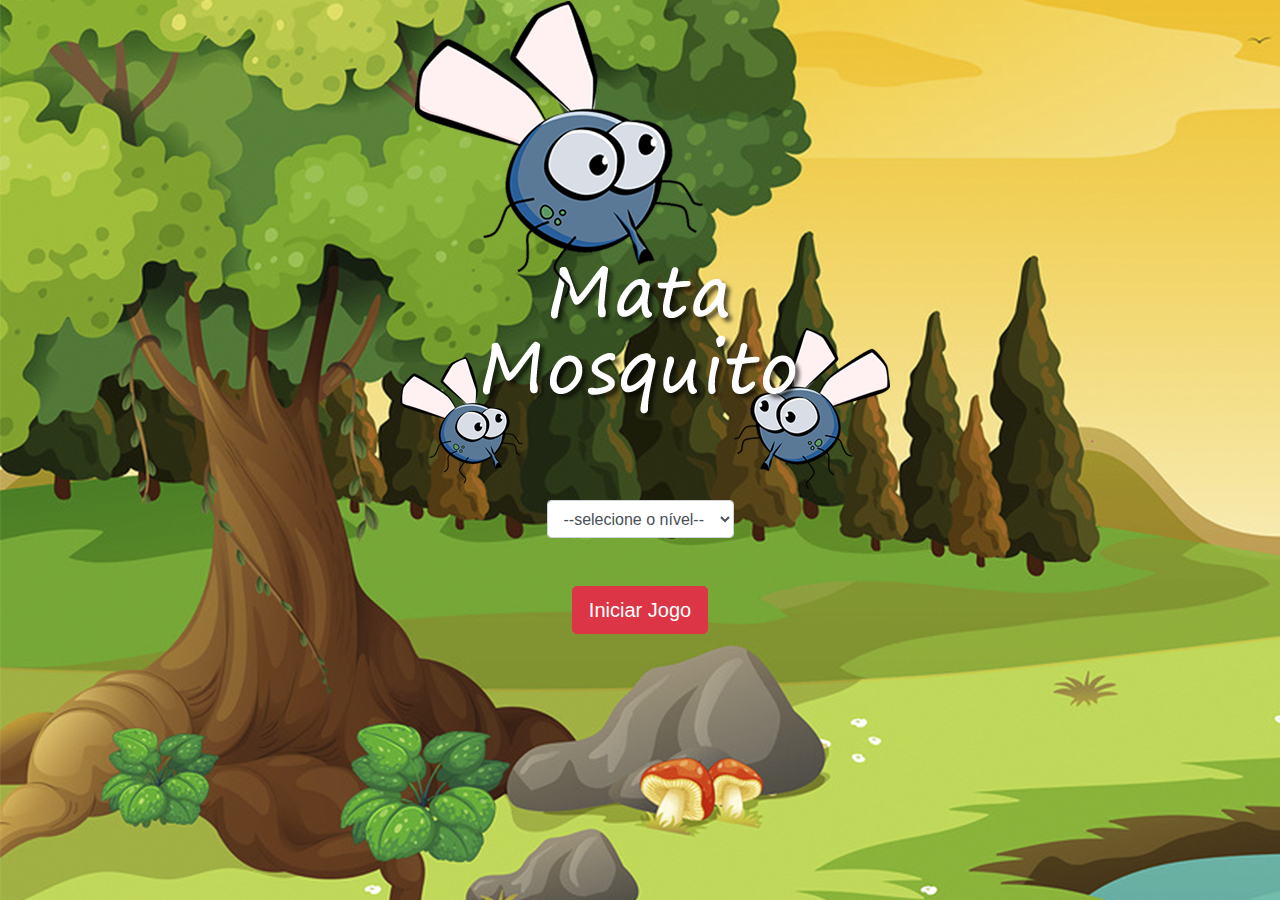
<file: index.html>
<!DOCTYPE html>
<html>
<head>

	<meta charset="utf-8">
	<title> Vitoria </title>
	<link rel="stylesheet" href="https://stackpath.bootstrapcdn.com/bootstrap/4.5.2/css/bootstrap.min.css" integrity="sha384-JcKb8q3iqJ61gNV9KGb8thSsNjpSL0n8PARn9HuZOnIxN0hoP+VmmDGMN5t9UJ0Z" crossorigin="anonymous">

	<link rel="stylesheet" type="text/css" href="estilo.css">
	<link rel="icon" href="imagens/mosquito.png">

	<script>
		function iniciarJogo() {
			var nivel = document.getElementById('nivel').value

			if(nivel === '') {
				alert('Selecione um nível porra !!')
				return false
			}

			window.location.href = "app.html?" + nivel
		}
	</script>
</head>
<body>

	<div class="container">
		<div class="row">
			<div class="col">
				<div class="d-flex justify-content-center">
					<img src="imagens/game.png" />
				</div>
			</div>
		</div>

		<div class="row">
			<div class="col">
				<div class="d-flex justify-content-center">
					<div class="mb-5"> 
						<select class="form-control" id="nivel">
							<option value="">--selecione o nível--</option>
							<option value="normal">Normal</option>
							<option value="dificil">Dificil</option>
							<option value="dodemonio">Do demonio</option>
						</select>
					</div>
				</div>
			</div>
		</div>

		<div class="row">
			<div class="col">
				<div class="d-flex justify-content-center">
					<button type="button" class="btn btn-danger btn-lg" onclick="iniciarJogo()">
						Iniciar Jogo
					</button>
				</div>
			</div>
		</div>

	</div>

</body>
</html>
</file>
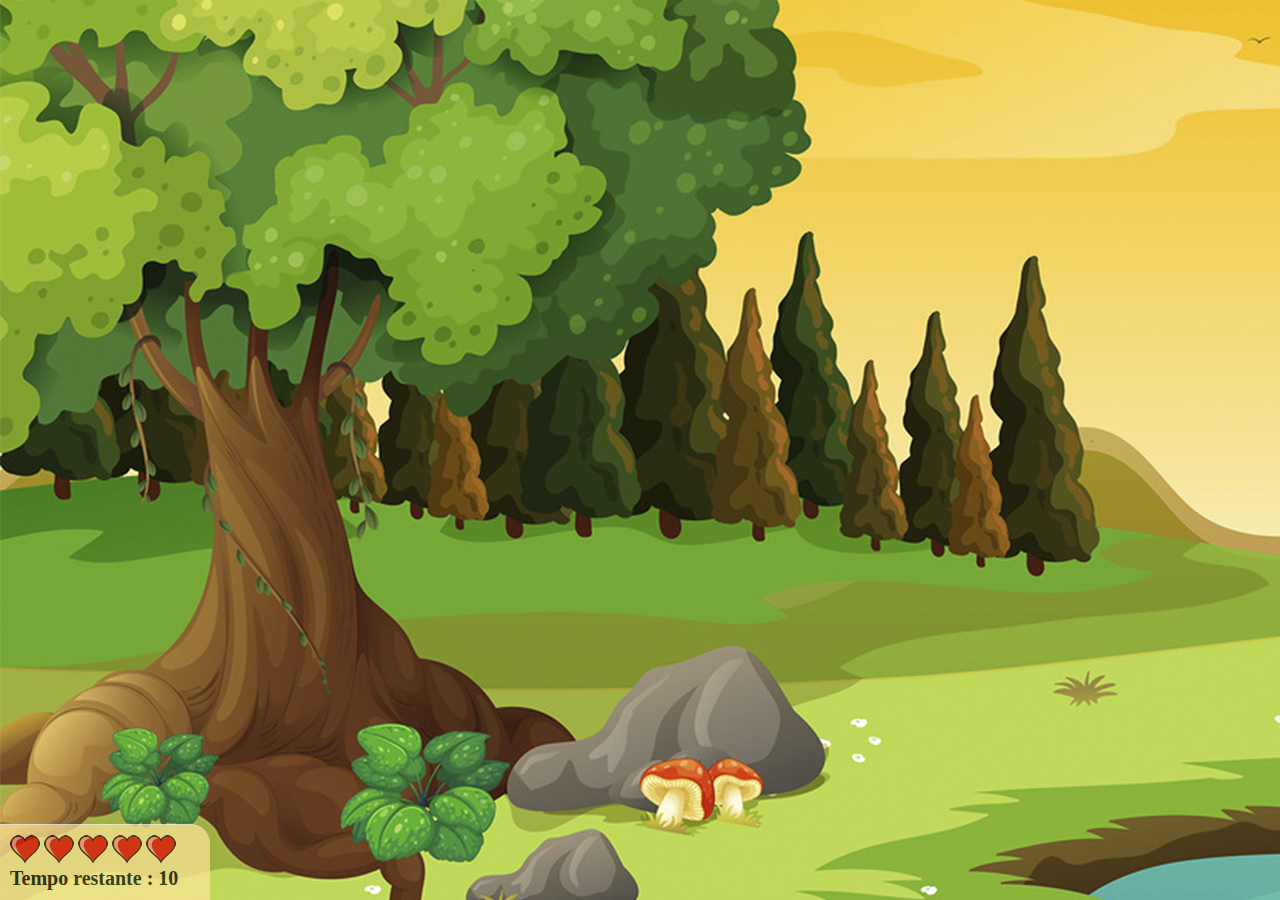
<file: app.html>
<!DOCTYPE html>
<html>
<head>
	<meta charset="utf-8">
	<title>Jogo Mata Mosca</title>
	<link rel="stylesheet" href="estilo.css">
	<script src="jogo.js"></script>
	<link rel="icon" href="imagens/mosquito.png">

</head>
<body onresize="ajustaTamanhoPalcoJogo()">

 	<div class="painel">
 		<div class="vidas">
 			<img id="v1" src="imagens/coracao_cheio.png" />
 			<img id="v2" src="imagens/coracao_cheio.png" />
 			<img id="v3" src="imagens/coracao_cheio.png" />
 			<img id="v4" src="imagens/coracao_cheio.png" />
 			<img id="v5" src="imagens/coracao_cheio.png" />
 		</div>

 		<div class="cronometro">
 			Tempo restante : <span id="cronometro"></span>
 		</div>

 	</div>

	<script>
		
		document.getElementById('cronometro').innerHTML = tempo

		var criaMosquito = setInterval(function(){
			posicaoRandomica()
		}, criaMosquitoTempo)
	</script>
</body>
</html>
</file>
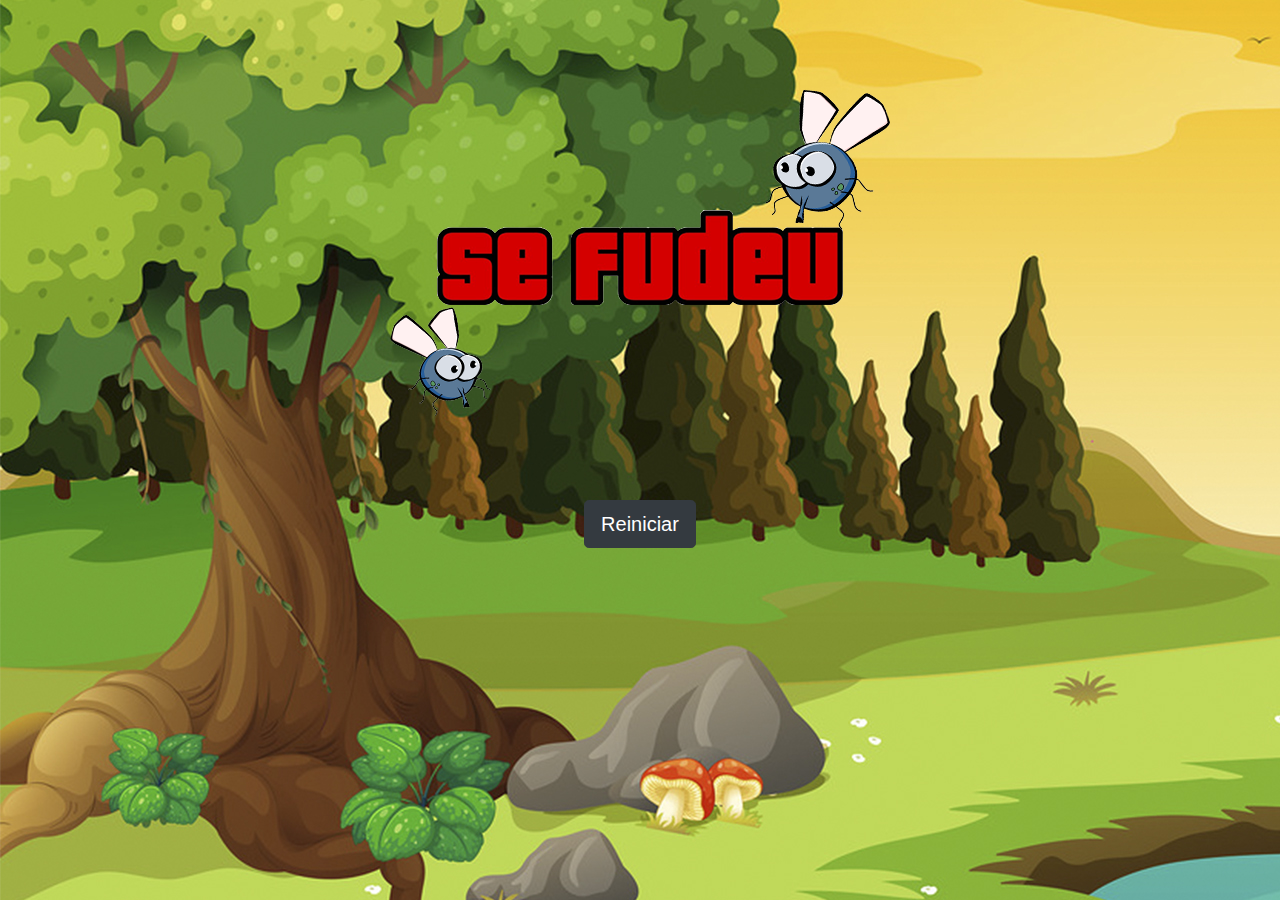
<file: fim_de_jogo.html>
<!DOCTYPE html>
<html>
<head>
	<meta charset="utf-8">
	<title> SE FUDEU</title>
	<link rel="stylesheet" href="https://stackpath.bootstrapcdn.com/bootstrap/4.5.2/css/bootstrap.min.css" integrity="sha384-JcKb8q3iqJ61gNV9KGb8thSsNjpSL0n8PARn9HuZOnIxN0hoP+VmmDGMN5t9UJ0Z" crossorigin="anonymous">

	<link rel="stylesheet" type="text/css" href="estilo.css">
	<link rel="icon" href="imagens/mosquito.png">
</head>
<body>

	<div class="container">
		<div class="row">
			<div class="col">
				<div class="d-flex justify-content-center">
					<img src="imagens/se-fudeu.png" />
				</div>
			</div>
		</div>

		<div class="row">
			<div class="col">
				<div class="d-flex justify-content-center">
					<button onclick="window.location.href = 'index.html' " type="button" class="btn btn-dark btn-lg">
						Reiniciar
					</button>
				</div>
			</div>
		</div>

	</div>

</body>
</html>
</file>
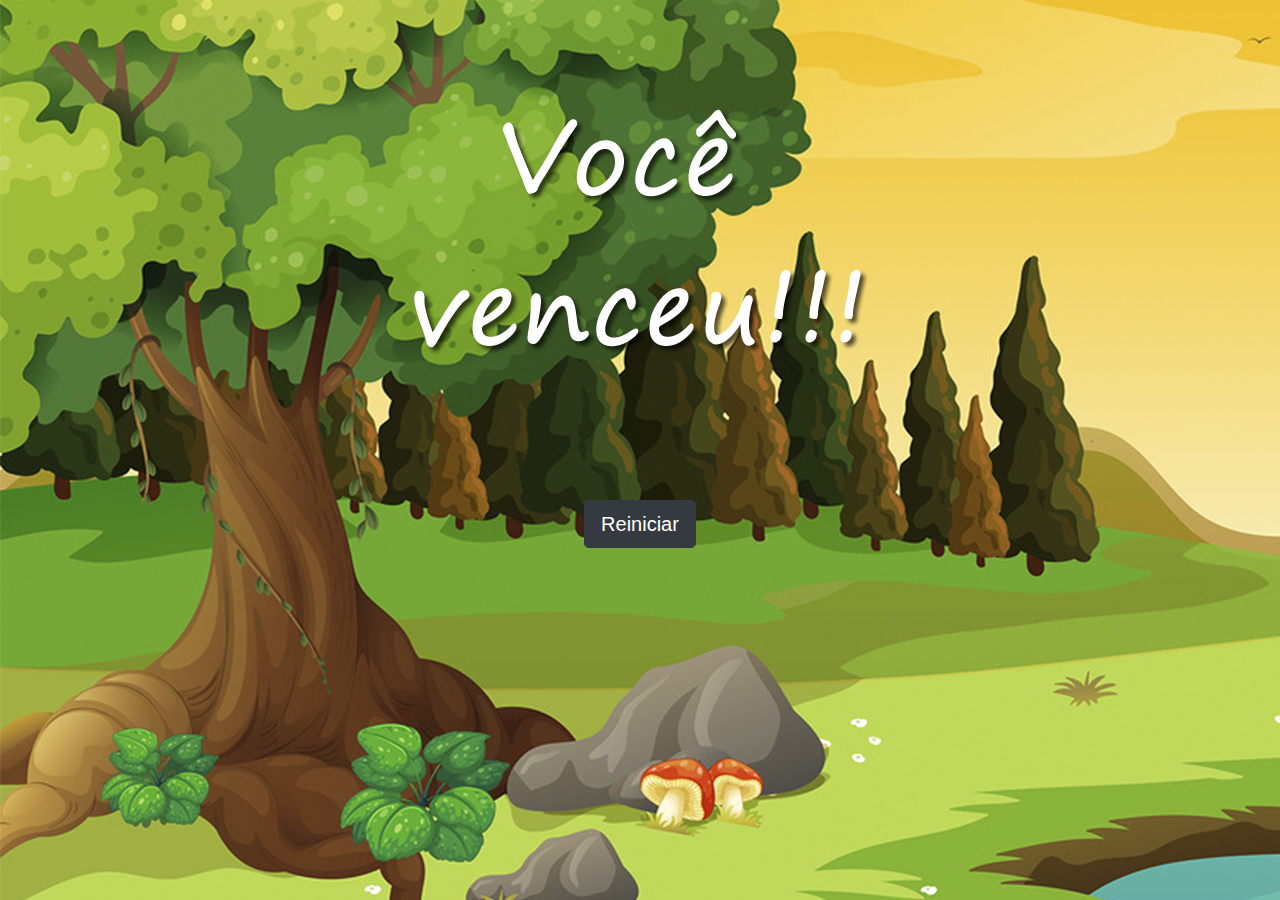
<file: vitoria.html>
<!DOCTYPE html>
<html>
<head>
	<title> Vitoria </title>
	<link rel="stylesheet" href="https://stackpath.bootstrapcdn.com/bootstrap/4.5.2/css/bootstrap.min.css" integrity="sha384-JcKb8q3iqJ61gNV9KGb8thSsNjpSL0n8PARn9HuZOnIxN0hoP+VmmDGMN5t9UJ0Z" crossorigin="anonymous">

	<link rel="stylesheet" type="text/css" href="estilo.css">
	<link rel="icon" href="imagens/mosquito.png">
</head>
<body>

	<div class="container">
		<div class="row">
			<div class="col">
				<div class="d-flex justify-content-center">
					<img src="imagens/vitoria.png" />
				</div>
			</div>
		</div>

		<div class="row">
			<div class="col">
				<div class="d-flex justify-content-center">
					<button onclick="window.location.href = 'index.html' " type="button" class="btn btn-dark btn-lg">
						Reiniciar
					</button>
				</div>
			</div>
		</div>

	</div>

</body>
</html>
</file>
<file: estilo.css>
html {
	cursor: url(imagens/eletrica.png) 30 30 , auto;
}


body{

	background-image: url(imagens/bg.jpg);
	background-repeat: no-repeat;
}

.mosquito1 {
	width: 50px;
	height: 50px;
}
.mosquito2 {
	width: 70px;
	height: 70px;
}
.mosquito3 {
	width: 90px;
	height: 90px;
}
.ladoA{
	transform: scaleX(1);
}
.ladoB{
 	transform: scaleX(-1);
}

.painel {
	position: absolute;
	width: 190px;
	padding: 10px;
	bottom: 0px;
	left: 0px;
	border-top: solid 1px #fff;
	background-color: #ffe699;
	opacity:0.7; 
	border-radius: 0px 20px 0px 0px; 
}

.vidas {
	float: left;
}

.cronometro {
	float: left;
	font-size: 20px;
	font-weight: bold;
}
</file>
